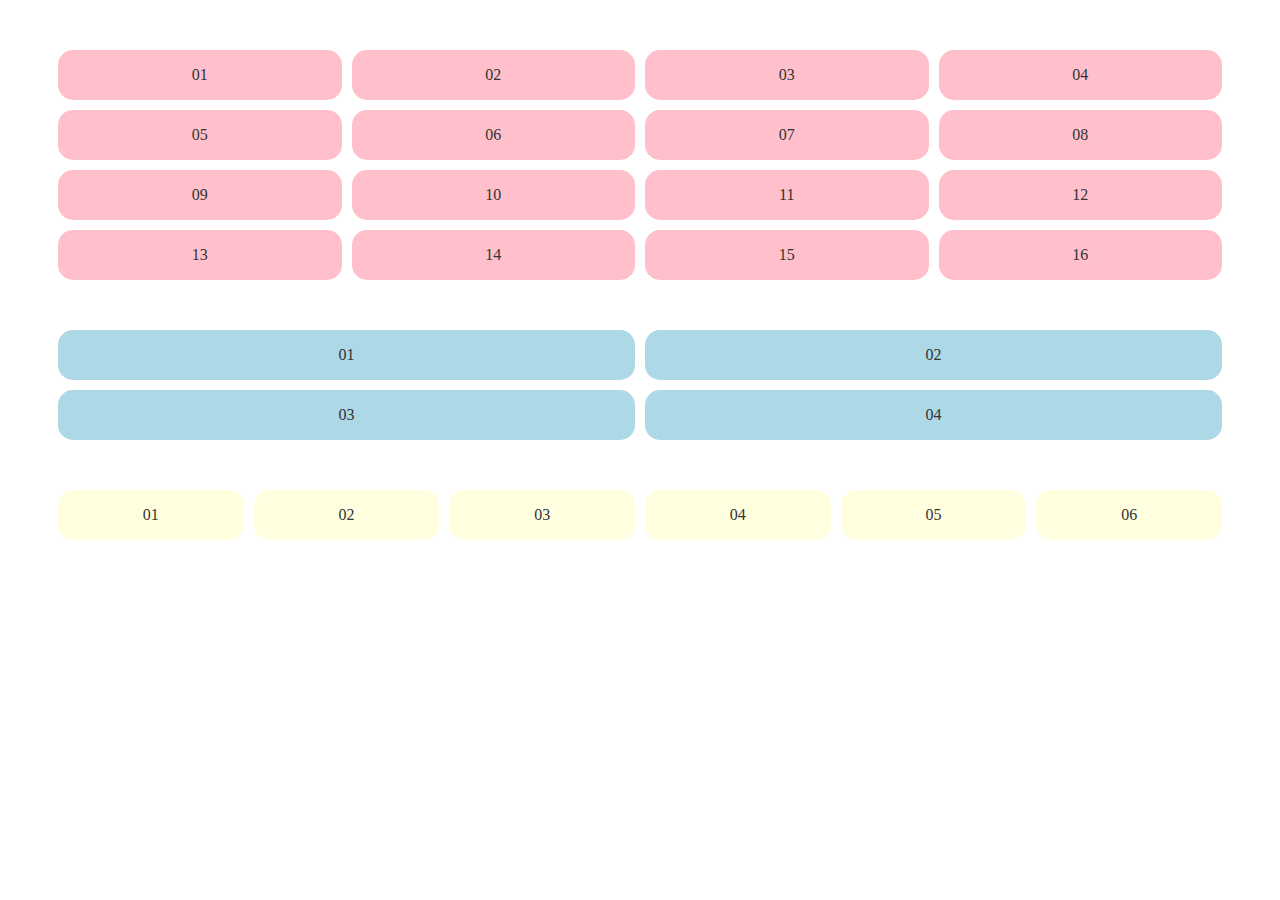
<file: html-css/gridlayout/index.html>
<!DOCTYPE html>
<html lang="en">
  <head>
    <meta charset="UTF-8">
    <meta name="viewport" content="width=device-width, initial-scale=1.0">
    <title>grid layout</title>
    <link rel="stylesheet" href="style.css">
  </head>
  <body>
    <div class="grid_layout1">
      <div class="container">
        <div class="item">01</div>
        <div class="item">02</div>
        <div class="item">03</div>
        <div class="item">04</div>
        <div class="item">05</div>
        <div class="item">06</div>
        <div class="item">07</div>
        <div class="item">08</div>
        <div class="item">09</div>
        <div class="item">10</div>
        <div class="item">11</div>
        <div class="item">12</div>
        <div class="item">13</div>
        <div class="item">14</div>
        <div class="item">15</div>
        <div class="item">16</div>
      </div>
    </div>
    <div class="grid_layout2">
      <div class="container">
        <div class="item">01</div>
        <div class="item">02</div>
        <div class="item">03</div>
        <div class="item">04</div>
      </div>
    </div>
    <div class="grid_layout3">
      <div class="container">
        <div class="item">01</div>
        <div class="item">02</div>
        <div class="item">03</div>
        <div class="item">04</div>
        <div class="item">05</div>
        <div class="item">06</div>
      </div>
    </div>
  </body>
</html>
</file>
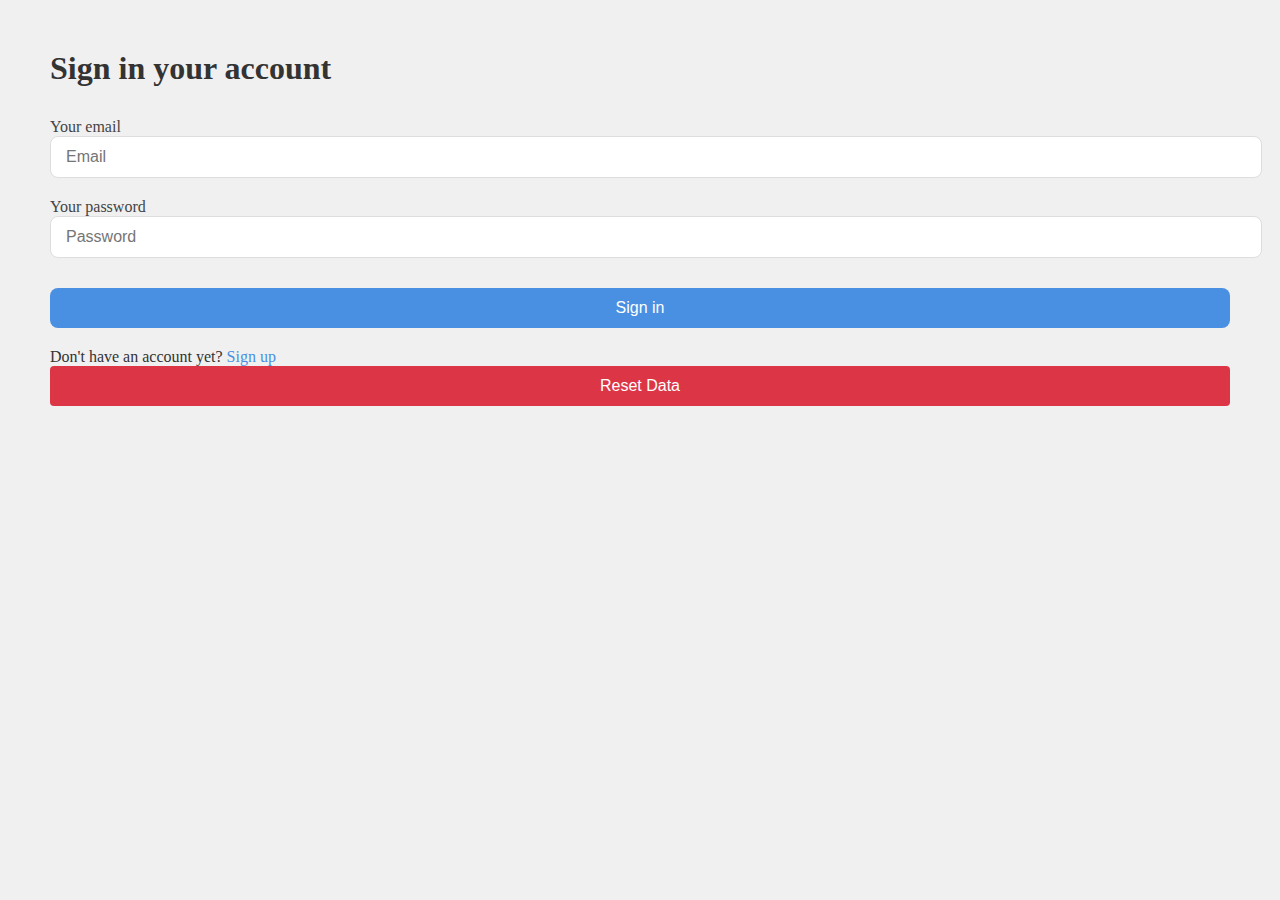
<file: html-css/loginform/index.html>
<!DOCTYPE html>
<html lang="en">
<head>
  <meta charset="UTF-8">
  <meta name="viewport" content="width=device-width, initial-scale=1.0">
  <title>login form</title>
  <link rel="stylesheet" href="style.css">
</head>
<body>
  <h1>Sign in your account</h1>
  <form action="">
      <div class="label">
        <label for="email">Your email</label>
        <input type="text" placeholder="Email" type="email" id="email" name="email">
      </div>
      <div class="label">
        <label for="password">Your password</label>
        <input type="password" placeholder="Password" type="password" id="password" name="password">
      </div>
    <button class="button" type="submit">Sign in</button>
  </form>
  <div class="link">Don't have an account yet? <a href="#">Sign up</a></div>
  <button type="button" class="reset-btn" onclick="resetData()">Reset Data</button>
  <script src="../../database/database.js"></script>
</body>
</html>
</file>
<file: html-css/gridlayout/style.css>
@charset "UTF-8";

.container {
  margin: 50px;
}

.item {
  color: #333;
  height: 50px;
  display: flex;
  justify-content: center;
  align-items: center;
  border-radius: 15px;
}

.grid_layout1 > .container {
  display: grid;
  grid-template-columns: repeat(4, 1fr);
  grid-template-rows: repeat(4, 1fr);
  gap: 10px;
}
.grid_layout1 > .container > .item {
  background-color: pink;
}

.grid_layout2 > .container {
  display: grid;
  grid-template-columns: repeat(2, 1fr);
  grid-template-rows: repeat(2, 1fr);
  gap: 10px;
}
.grid_layout2 > .container > .item {
  background-color: lightblue;
}

.grid_layout3 > .container {
  display: grid;
  grid-template-columns: repeat(6, 1fr);
  grid-template-rows: repeat(1, 1fr);
  gap: 10px;
}
.grid_layout3 > .container > .item {
  background-color: lightyellow;
}
</file>
<file: html-css/loginform/style.css>
@charset "UTF-8";

body {
  background-color: #f0f0f0;
  color: #333;
  margin: 50px;
}

input, button {
  width: calc(100vw - 100px);
  height: 40px;
  border-radius: 8px;
  border: 1px solid #ddd;
  padding: 0 15px;
  font-size: 16px;
  transition: all 0.3s ease;
}

input:focus {
  outline: none;
  border-color: #666;
  box-shadow: 0 0 5px rgba(0,0,0,0.1);
}

.label {
  padding: 10px 0;
  font-weight: 500;
  color: #444;
}

.button {
  background-color: #4a90e2;
  color: #fff;
  margin: 20px 0;
  cursor: pointer;
  border: none;
  font-weight: 500;
}

.button:hover {
  background-color: #357abd;
}

a {
  text-decoration: none;
  color: #4a90e2;
  transition: color 0.3s ease;
}

a:hover {
  color: #357abd;
}

.reset-btn {
  background-color: #dc3545;
  color: white;
  padding: 10px 20px;
  border: none;
  border-radius: 4px;
  cursor: pointer;
  transition: background-color 0.3s;
}

.reset-btn:hover {
  background-color: #c82333;
}
</file>
